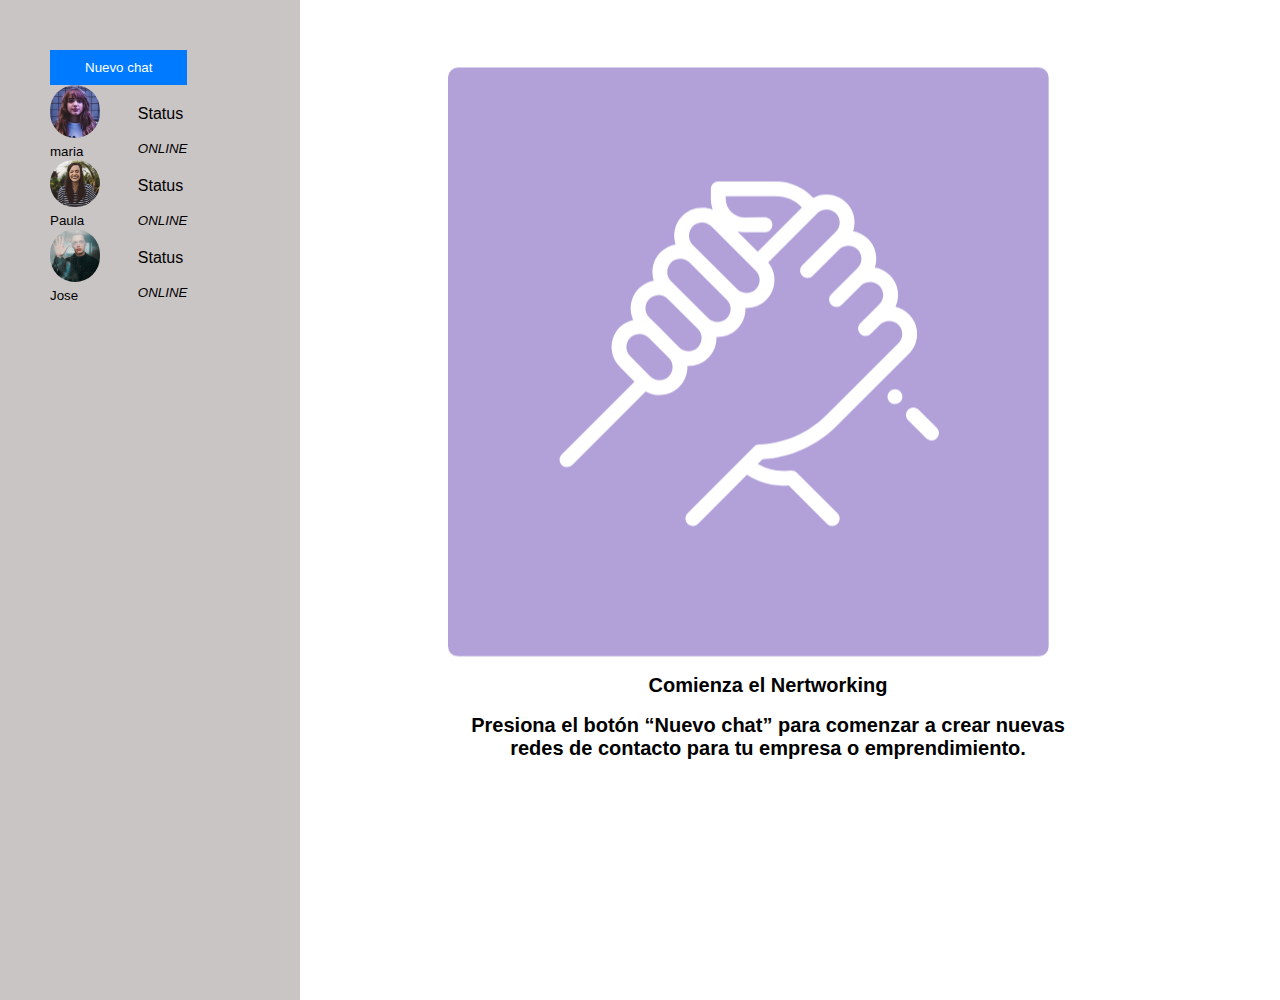
<file: index.html>
<!DOCTYPE html>
<html>
<head>
    <link rel="stylesheet" type="text/css" href="./assets/css/style.css">
</head>
<body>
    
        <div class="padre">
          <img src="./assets/images/hand.png">
          <h1>Comienza el Nertworking</h1>
          <h2>Presiona el botón “Nuevo chat” para comenzar a crear nuevas 
            redes de contacto para tu empresa o emprendimiento.</h2>
        </div>    
    <div class="messaging-app">
        <div class="sidebar">
            <div class="user-list">
                <li>
                    <button>Nuevo chat</button>
                </li>
                <li>
                    <div class="user_details_container">
                        <div class="user_detail">
                            <div class="avatar_container">
                                <img class="avatar" src="./assets/images/maria.jpg" alt="user_avatar">
                            </div>
                            <div>
                                <small>maria</small>
                            </div>
                        </div>
                        <div>
                            <p>Status</p>
                            <em>
                                <small>ONLINE</small>
                            </em>
                        </div>
                </li>
                <li>
                    <div class="user_details_container">
                        <div class="user_detail">
                            <div class="avatar_container">
                                <img class="avatar" src="./assets/images/Screen Shot 2018-11-28 at 15.27.14.jpg" alt="user_avatar">
                            </div>
                            <div>
                                <small>Paula</small>
                            </div>
                        </div>
                        <div>
                            <p>Status</p>
                            <em>
                                <small>ONLINE</small>
                            </em>
                        </div>
                </li>
                <div class="user_details_container">
                    <div class="user_detail">
                        <div class="avatar_container">
                            <img class="avatar" src="./assets/images/Screen Shot 2018-11-28 at 15.32.16.jpg" alt="user_avatar">
                        </div>
                        <div>
                            <small>Jose</small>
                        </div>
                    </div>
                    <div>
                        <p>Status</p>
                        <em>
                            <small>ONLINE</small>
                        </em>
                    </div>    
                </li>
                
            </div>
        </div>

</body>
</html>
</file>
<file: assets/css/style.css>
body {
  margin: 0;
  padding: 0;
  font-family: Arial, sans-serif;
}

.padre {
  height:15%;
  position: relative;
  display: block;
  width: 20px;
  position: absolute;
  top: 15%;
  left: 40%;
  transform: translate(-50%, -50%);
  inline-size: 10%;
}

h1{
  inline-size: 500%;
 text-align: center;
 font-size: 20px;
}

h2{
  inline-size: 500%;
   text-align: center;
 font-size: 20px;
}

.sidebar {
  height: 100vh;
  max-width: 200px;
  background-color: rgb(0, 0, 0);
  padding: 20px;
  display: flex;
  gap: 50px;
}

.avatar_container {
  width: 50px;
}

.avatar {
  object-fit: cover;
  width: 100%;
  height: 50%;
  border-radius: 1000px;
}

.user_details_container {
  display: flex;
  align-items: center;
  justify-content: space-between;
}

.sidebar {
  flex: 1;
  background: #cac5c5;
  padding: 50px;
}

.user-list {
  list-style: none;
}

.user {
  margin: 10px 0;
  cursor: pointer;
}


button {
  background: #007BFF;
  color: #fff;
  border: none;
  padding: 10px 35px;
  cursor: pointer;
}
</file>
